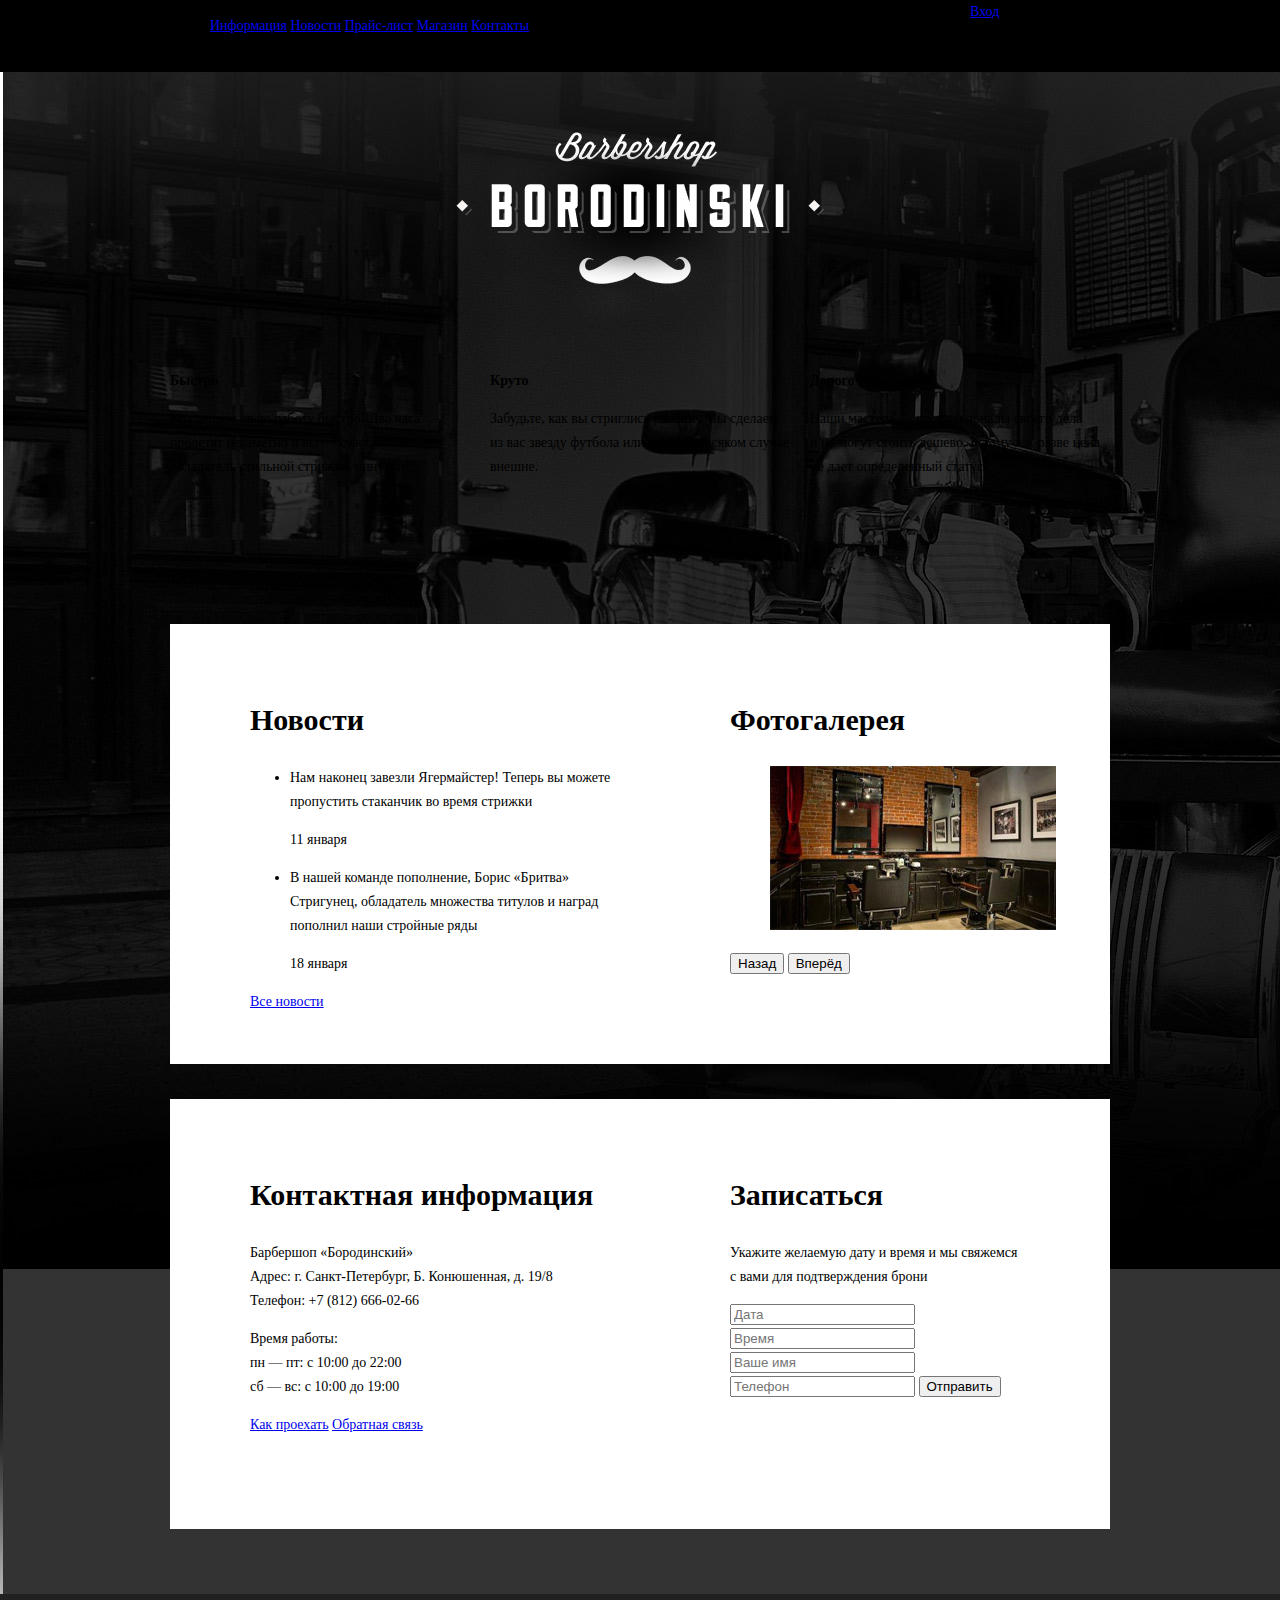
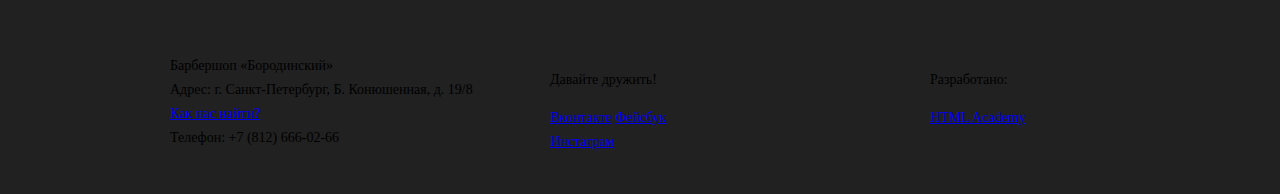
<file: index.html>
<!DOCTYPE html>
<html lang="ru">
  <head>
    <meta charset="utf-8">
    <title>Барбершоп «Бородинский»</title>
    <link href="css/style.css" rel="stylesheet">
  </head>
  <body class="index">
    <header class="main-header">
      <div class="container clearfix">
        <nav class="main-navigation">
          <ul>
            <li>
              <a href="#">Информация</a>
            </li>
            <li>
              <a href="#">Новости</a>
            </li>
            <li>
              <a href="#">Прайс-лист</a>
            </li>
            <li>
              <a href="#">Магазин</a>
            </li>
            <li>
              <a href="#">Контакты</a>
            </li>
          </ul>
        </nav>
        <div class="user-block">
          <a class="login" href="#">Вход</a>
        </div>
      </div>
    </header>
    <main class="container">
      <div class="index-logo">
        <img src="img/index-logo.png" width="368" height="204" alt="Барбершоп «Бородинский»">
      </div>
      <section class="features clearfix">
        <div class="features-item">
          <b class="features-name">Быстро</b>
          <p>Мы делаем свою работу быстро! Два часа пролетят незаметно и вы — счастливый обладатель стильной стрижки-минутки!</p>
        </div>
        <div class="features-item">
          <b class="features-name">Круто</b>
          <p>Забудьте, как вы стриглись раньше. Мы сделаем из вас звезду футбола или кино! Во всяком случае внешне.</p>
        </div>
        <div class="features-item">
          <b class="features-name">Дорого</b>
          <p>Наши мастера — профессионалы своего дела и не могут стоить дешево. К тому же, разве цена не дает определенный статус?</p>
        </div>
      </section>
      <div class="index-content clearfix">
        <div class="index-content-left">
          <h2 class="index-content-title">Новости</h2>
          <ul class="news-preview">
            <li>
              <p>Нам наконец завезли Ягермайстер! Теперь вы можете пропустить стаканчик во время стрижки</p>
              <time datetime="2016-01-11">11 января</time>
            </li>
            <li>
              <p>В нашей команде пополнение, Борис «Бритва» Стригунец, обладатель множества титулов и наград пополнил наши стройные ряды</p>
              <time datetime="2016-01-18">18 января</time>
            </li>
          </ul>
          <a class="btn" href="#">Все новости</a>
        </div>
        <div class="index-content-right">
          <h2 class="index-content-title">Фотогалерея</h2>
          <div class="gallery">
            <figure class="gallery-content">
              <img src="img/gallery.jpg" width="286" height="164" alt="gallery">
            </figure>
            <button class="btn gallery-prev">Назад</button>
            <button class="btn gallery-next">Вперёд</button>
          </div>
        </div>
      </div>
      <div class="index-content clearfix">
        <div class="index-content-left">
          <h2 class="index-content-title">Контактная информация</h2>
          <p>
            Барбершоп «Бородинский»<br>
            Адрес: г. Санкт-Петербург, Б. Конюшенная, д. 19/8<br>
            Телефон: +7 (812) 666-02-66
          </p>
          <p>
            Время работы:<br>
            пн — пт: с 10:00 до 22:00<br>
            сб — вс: с 10:00 до 19:00
          </p>
          <a class="btn" href="#">Как проехать</a>
          <a class="btn" href="#">Обратная связь</a>
        </div>
        <div class="index-content-right">
          <h2 class="index-content-title">Записаться</h2>
          <p>Укажите желаемую дату и время и мы свяжемся с вами для подтверждения брони</p>
          <form class="appointment-form" action="https://echo.htmlacademy.ru" method="post">
            <input type="text" name="date" value="" placeholder="Дата">
            <input type="text" name="time" value="" placeholder="Время">
            <input type="text" name="name" value="" placeholder="Ваше имя">
            <input type="tel" name="phone" value="" placeholder="Телефон">
            <button class="btn" type="submit">Отправить</button>
          </form>
        </div>
      </div>
    </main>
    <footer class="main-footer">
      <div class="container clearfix">
        <section class="footer-contacts">
          Барбершоп «Бородинский»<br>
          Адрес: г. Санкт-Петербург, Б. Конюшенная, д. 19/8<br>
          <a href="#">Как нас найти?</a><br>
          Телефон: +7 (812) 666-02-66
        </section>
        <section class="footer-social">
          <p>Давайте дружить!</p>
          <a class="social-btn social-btn-vk" href="#">Вконтакте</a>
          <a class="social-btn social-btn-fb" href="#">Фейсбук</a>
          <a class="social-btn social-btn-inst" href="#">Инстаграм</a>
        </section>
        <section class="footer-copyright">
          <p>Разработано:</p>
          <a class="btn" href="https://htmlacademy.ru">HTML Academy</a>
        </section>
      </div>
    </footer>
    <form class="log-in-form" action="https://echo.htmlacademy.ru" method="post">
      <h2>Личный кабинет</h2>
      <label>Введите пожалуйста свой логин и пароль
        <input type="text" name="login" value="" placeholder="Логин">
      </label>
      <input type="password" name="password" value="" placeholder="Пароль">
      <label>
        <input type="checkbox" name="save" checked>
        Запомните меня
      </label>
      <button class="btn" type="submit">Войти</button>
    </form>
  </body>
</html>
</file>
<file: css/style.css>
body {
  font-family: "PTSans NarrowBold";
  font-size: 14px;
  line-height: 24px;
  font-weight: normal;
  /*color: #f7f4f1;*/
}

h2 {
  font-size: 30px;
  line-height: 42px;
  color: #000000;
}

html,
body {
  min-width: 1122px;
  margin: 0;
  padding: 0;
}

.index {
  background-image: url("../img/background.jpg");
  background-repeat: no-repeat;
}

.log-in-form {
  display: none;
}

.clearfix::after {
  content: "";
  display: table;
  clear: both;
}

.container {
  width: 940px;
  margin: 0 auto;
  padding: 0 10px;
}

.main-header {
  margin-bottom: 60px;
  background-color: black;
  min-height: 72px;
}

.main-navigation {
  float: left;
  width: 780px;
  min-height: 70px;
}

.main-navigation li {
  display: inline-block;
}

.user-block {
  float: right;
  width: 140px;
  min-height: 70px;
}

.index-logo {
  width: 368px;
  min-height: 204px;
  margin-right: auto;
  margin-left: auto;
  margin-bottom: 25px;
}

.features {
  margin-bottom: 80px;
}

.features-item {
  float: left;
  width: 300px;
  min-height: 175px;
  margin-right: 20px;
}

.features-item:last-child {
  margin-right: 0;
}

.index-content {
  margin-bottom: 35px;
  padding: 50px 80px;
  background-color: #fff;
}

.index-content-left {
  float: left;
  width: 380px;
  min-height: 330px;
}

.index-content-right {
  float: right;
  width: 300px;
  min-height: 330px;
}

.main-footer {
  margin-top: 65px;
  padding-top: 60px;
  padding-bottom: 40px;
  background-color: #212121;
}

.footer-contacts {
  float: left;
  width: 320px;
  margin-right: 60px;
  min-height: 90px;
}

.footer-social {
  float: left;
  width: 180px;
  min-height: 90px;
}

.footer-copyright {
  float: right;
  width: 180px;
  min-height: 90px;
}

.catalog-header {
  background-color: black;
  margin-bottom: 55px;
  min-height: 72px;
}

.logo {
  float: left;
  width: 111px;
  height: 24px;
}

.catalog-navigation {
  float: left;
  width: 620px;
  margin-right: 0;
}

.catalog-navigation li {
  display: inline-block;
}

.catalog-name {
  min-height: 35px;
  margin-bottom: 25px;
  margin-right: 640px;
}

.breadcrumbs {
  width: 100%;
  min-height: 20px;
  margin-bottom: 55px;
  margin-left: -40px;
}

.breadcrumbs li {
  display: inline-block;
}

.selection {
  float: left;
  width: 220px;
  min-height: 575px;
  margin-right: 10px;
}

.shop-catalog {
  float: right;
  width: 700px;
  padding-left: 10px;
  font-size: 0;
}

.catalog-item {
  display: inline-block;
  width: 220px;
  min-height: 270px;
  margin-right: 20px;
  font-size: 12px;
  vertical-align: top;
  padding-bottom: 16px;
}

.catalog-item:nth-child(3n) {
  margin-right: 0px;
}

.catalog-item h3 {
  font-size: 14px;
  margin: 0;
}



.item-buy {
  width: 187px;
  min-height: 43px;
  margin-left: 15px;
  margin-right: 17px;
  font-size: 0;
}

.item-buy span {
  font-size: 12px;
  display: inline-block;
  width: 109px;
}

.item-buy a {
  font-size: 12px;
  display: inline-block;
  width: 78px;
}


.catalog-pages {
  float: left;
  width: 220px;
  min-height: 45px;
  margin-top:45px;
  margin-left: 10px;
}

.catalog-pages a {
  display: inline-block;
  width: 43px;
  min-height: 43px;
  background-color: black;
  margin-right: 7px;
  color: white;
  text-align: center;
}

.catalog-item-header {
  margin-bottom: 50px;
}

.item-name {
  margin-bottom: 25px;
}

.item-img {
  float: left;
  width: 460px;
  min-height: 670px;
  margin-right: 80px;
}

.item-img a:not(:last-child) {
  float: left;
  width: 140px;
  margin-right: 20px;
}

.item-description {
  float: right;
  width: 400px;
  min-height: 670px;
  padding-top: 20px 10px;
}

.availability,
.item-content {
  float: left;
}

span.code {
  float: right;
}

.item-description p {
  float: left;
  margin-bottom: 40px;
  margin-top: 40px;
}

.price {
  float: left;
  width: 109px;
  min-height: 43px;
  text-align: center;
}

.item-description a {
  float: left;
  margin-right: 200px;
  width: 78px;
  min-height: 43px;
  margin-bottom: 45px;
}

.item-description h2 {
  float: left;
  margin-bottom: 35px;
}
</file>
